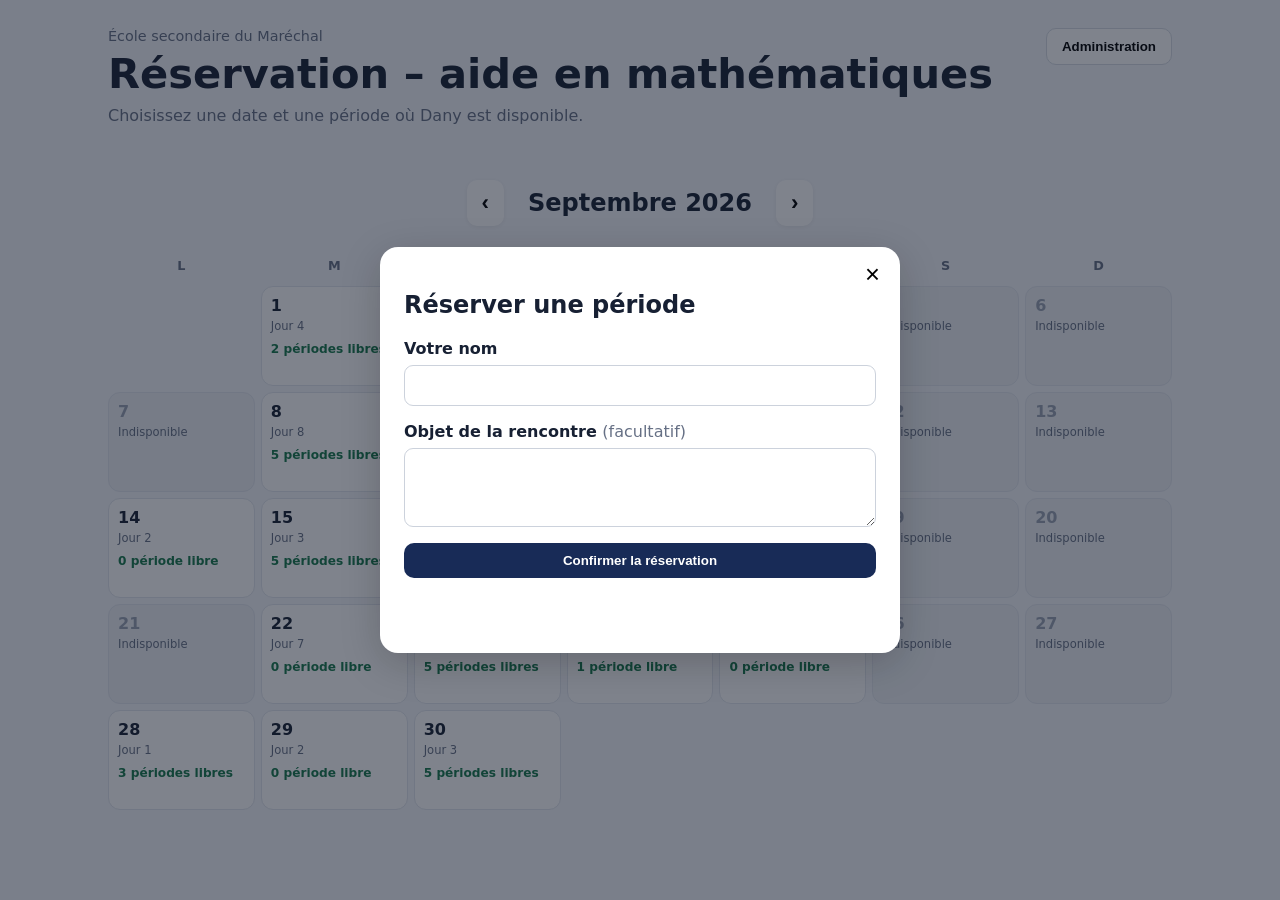
<file: index.html>
<!doctype html><html lang="fr"><head><meta charset="utf-8"><meta name="viewport" content="width=device-width,initial-scale=1"><title>Réservation – Aide en mathématiques</title><link rel="stylesheet" href="style.css"></head><body><main><header><div><p class="eyebrow">École secondaire du Maréchal</p><h1>Réservation – aide en mathématiques</h1><p class="sub">Choisissez une date et une période où Dany est disponible.</p></div><button id="adminBtn" class="secondary">Administration</button></header><section class="toolbar"><button id="prev">‹</button><h2 id="month"></h2><button id="next">›</button></section><div id="calendar" class="calendar"></div><section id="slots" class="slots hidden"><div class="slot-head"><h2 id="selectedDate"></h2><button id="closeSlots">Fermer</button></div><div id="slotList"></div></section><section id="booking" class="modal hidden"><div class="modal-card"><button class="x" id="closeBooking">×</button><h2>Réserver une période</h2><p id="bookingInfo"></p><label>Votre nom<input id="name" maxlength="80" autocomplete="name"></label><label>Objet de la rencontre <span class="optional">(facultatif)</span><textarea id="reason" maxlength="200" rows="3"></textarea></label><button id="confirm" class="primary">Confirmer la réservation</button><p id="bookingMsg" class="msg"></p></div></section></main><script src="config.js?v=2"></script><script src="app.js?v=2"></script></body></html>
</file>
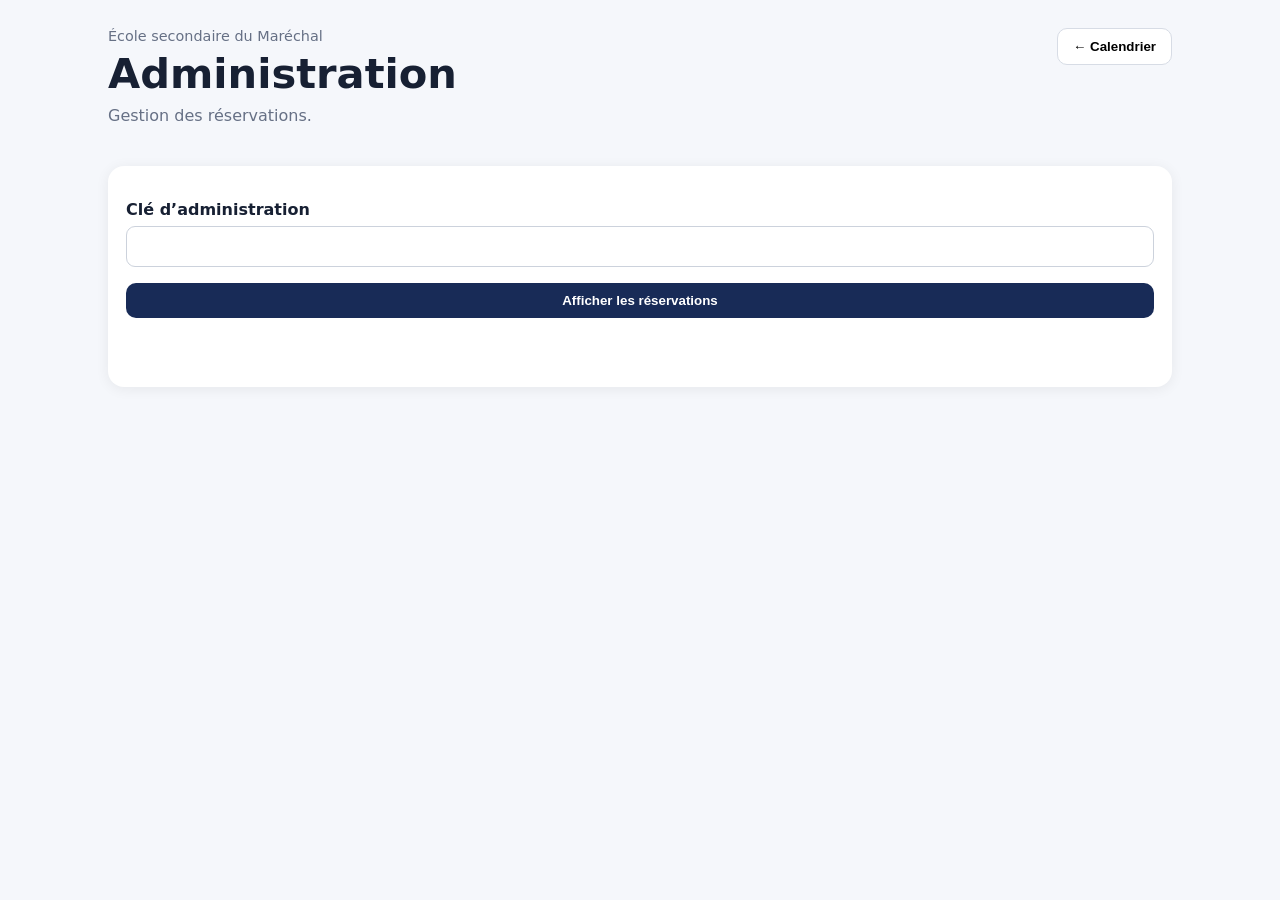
<file: admin.html>
<!doctype html><html lang="fr"><head><meta charset="utf-8"><meta name="viewport" content="width=device-width,initial-scale=1"><title>Administration – Réservations</title><link rel="stylesheet" href="style.css"></head><body><main><header><div><p class="eyebrow">École secondaire du Maréchal</p><h1>Administration</h1><p class="sub">Gestion des réservations.</p></div><button class="secondary" onclick="location.href='index.html'">← Calendrier</button></header><section class="slots" style="display:block;margin-top:25px"><label>Clé d’administration<input id="key" type="password" autocomplete="current-password"></label><button id="load" class="primary">Afficher les réservations</button><p id="msg" class="msg"></p><div id="list"></div></section></main><script src="config.js?v=2"></script><script>async function load(){const key=document.getElementById('key').value;const msg=document.getElementById('msg');const box=document.getElementById('list');if(!API_URL.startsWith('http')){msg.textContent='Configurez API_URL dans config.js.';return}msg.textContent='';box.innerHTML='Chargement…';try{const r=await fetch(API_URL+'?action=list&key='+encodeURIComponent(key));const d=await r.json();if(d.error){msg.textContent=d.error;box.innerHTML='';return}box.innerHTML=(d.reservations||[]).map(x=>`<div class="admin-row"><div><strong>${x.date}</strong> — P${x.period}<br>${esc(x.name)}${x.reason?' — '+esc(x.reason):''}</div><button data-id="${x.id}">Annuler</button></div>`).join('')||'<p>Aucune réservation.</p>';box.querySelectorAll('button').forEach(b=>b.onclick=()=>cancel(b.dataset.id,key))}catch(e){msg.textContent='Erreur de communication avec le serveur.';box.innerHTML=''}}async function cancel(id,key){if(!confirm('Annuler cette réservation ?'))return;const r=await fetch(API_URL,{method:'POST',headers:{'Content-Type':'text/plain;charset=utf-8'},body:JSON.stringify({action:'cancel',id,key})});const d=await r.json();if(!d.ok)alert(d.error||'Erreur');else load()}function esc(s){return String(s).replace(/[&<>"']/g,c=>({'&':'&amp;','<':'&lt;','>':'&gt;','"':'&quot;',"'":'&#39;'}[c]))}document.getElementById('load').onclick=load;</script></body></html>
</file>
<file: style.css>
:root{font-family:system-ui,-apple-system,Segoe UI,Roboto,sans-serif;color:#172033;background:#f5f7fb}*{box-sizing:border-box}body{margin:0}main{max-width:1100px;margin:auto;padding:28px 18px 60px}header{display:flex;justify-content:space-between;gap:20px;align-items:flex-start}.eyebrow{margin:0 0 5px;color:#667085;font-size:.9rem}h1{margin:0;font-size:clamp(1.7rem,4vw,2.6rem)}.sub{color:#667085;margin-top:8px}.toolbar{display:flex;justify-content:center;align-items:center;gap:24px;margin:28px 0 14px}.toolbar h2{min-width:220px;text-align:center;text-transform:capitalize}.toolbar button,.secondary,.primary{border:0;border-radius:10px;padding:10px 15px;font-weight:650;cursor:pointer}.toolbar button{font-size:1.4rem;background:white;box-shadow:0 1px 5px #0001}.secondary{background:#fff;border:1px solid #d7dce5}.primary{background:#182b57;color:white;width:100%}.calendar{display:grid;grid-template-columns:repeat(7,1fr);gap:6px}.weekday{text-align:center;font-size:.8rem;color:#667085;font-weight:700;padding:7px}.day{min-height:100px;background:white;border:1px solid #e2e6ee;border-radius:12px;padding:9px;cursor:pointer}.day.muted{background:transparent;border-color:transparent;cursor:default}.day.closed{background:#eef1f5;color:#98a2b3;cursor:not-allowed}.day .num{font-weight:750}.day .cycle{font-size:.72rem;color:#667085;margin-top:4px}.day .free{margin-top:9px;font-size:.76rem;color:#16794c;font-weight:700}.day.selected{outline:2px solid #182b57}.slots{margin-top:20px;background:white;border-radius:16px;padding:18px;box-shadow:0 2px 14px #0001}.slot-head{display:flex;justify-content:space-between;align-items:center}.slot{display:flex;justify-content:space-between;gap:12px;align-items:center;border-top:1px solid #edf0f4;padding:14px 0}.slot button{border:0;border-radius:9px;padding:9px 14px;background:#e8eefb;color:#182b57;font-weight:700;cursor:pointer}.slot.busy{color:#98a2b3}.slot.busy button{background:#eef1f5;color:#98a2b3;cursor:not-allowed}.hidden{display:none}.modal{position:fixed;inset:0;background:#10182888;display:grid;place-items:center;padding:18px;z-index:5}.modal-card{background:white;border-radius:18px;padding:24px;max-width:520px;width:100%;position:relative;box-shadow:0 10px 40px #0003}.modal-card.wide{max-width:800px;max-height:85vh;overflow:auto}.x{position:absolute;right:14px;top:12px;border:0;background:none;font-size:1.6rem;cursor:pointer}label{display:block;font-weight:650;margin:16px 0}input,textarea{display:block;width:100%;margin-top:7px;border:1px solid #ccd2dc;border-radius:9px;padding:10px;font:inherit}.optional{font-weight:400;color:#667085}.msg{min-height:1.2em}.admin-row{border-top:1px solid #edf0f4;padding:12px 0;display:flex;justify-content:space-between;gap:10px}.admin-row button{border:1px solid #d7dce5;background:white;border-radius:8px;padding:7px;cursor:pointer}@media(max-width:650px){.day{min-height:75px;padding:6px}.day .free{font-size:.65rem}.calendar{gap:3px}.weekday{font-size:.7rem}.toolbar{gap:10px}.toolbar h2{min-width:170px}}
</file>
